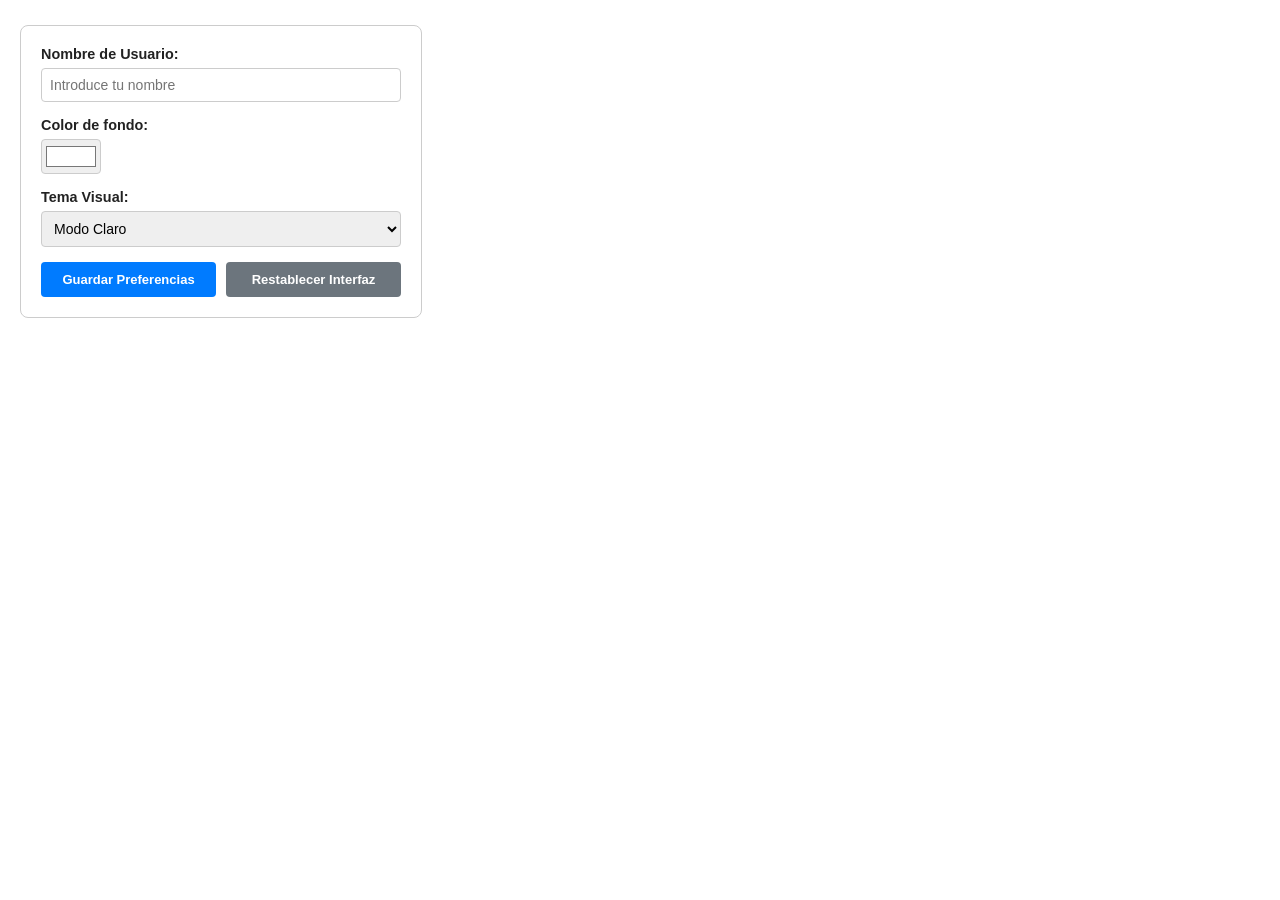
<file: index.html>
<!DOCTYPE html>
<html lang="es">

<head>
    <meta charset="UTF-8">
    <meta name="viewport" content="width=device-width, initial-scale=1.0">
    <title>Guardian Interfaz</title>
    <link rel="stylesheet" href="style.css">
    <script src="script.js" defer></script>
</head>

<body class="tema-claro">
    <!-- Parte 1: Contenedor vacío para bienvenida dinámica -->
    <div id="contenedor-bienvenida"></div>

    <!-- Parte 2 y 3: Formulario -->
    <form id="formulario">
        <div class="campo-formulario">
            <label for="nombre-usuario">Nombre de Usuario:</label>
            <input type="text" id="nombre-usuario" placeholder="Introduce tu nombre">
        </div>

        <div class="campo-formulario">
            <label for="color-fondo">Color de fondo:</label>
            <input type="color" id="color-fondo" value="#ffffff">
        </div>

        <div class="campo-formulario">
            <label for="tema-visual">Tema Visual:</label>
            <select id="tema-visual">
                <option value="claro">Modo Claro</option>
                <option value="oscuro">Modo Oscuro</option>
            </select>
        </div>

        <!-- Botones de acción -->
        <div class="contenedor-botones">
            <button type="submit" id="btn-guardar">Guardar Preferencias</button>
            <button type="button" id="btn-restablecer">Restablecer Interfaz</button>
        </div>
    </form>
</body>

</html>
</file>
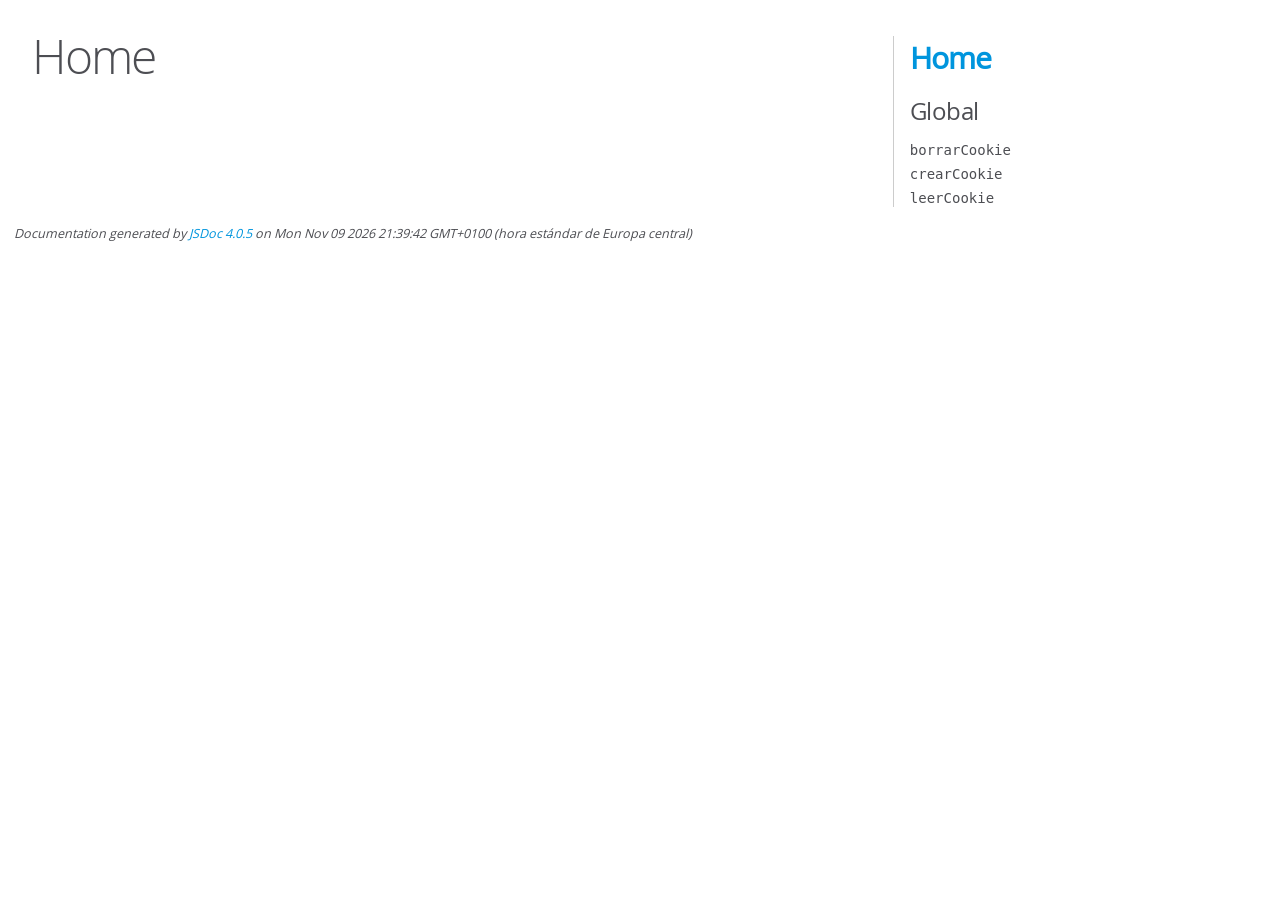
<file: docs/jsdoc/index.html>
<!DOCTYPE html>
<html lang="en">
<head>
    <meta charset="utf-8">
    <title>JSDoc: Home</title>

    <script src="scripts/prettify/prettify.js"> </script>
    <script src="scripts/prettify/lang-css.js"> </script>
    <!--[if lt IE 9]>
      <script src="//html5shiv.googlecode.com/svn/trunk/html5.js"></script>
    <![endif]-->
    <link type="text/css" rel="stylesheet" href="styles/prettify-tomorrow.css">
    <link type="text/css" rel="stylesheet" href="styles/jsdoc-default.css">
</head>

<body>

<div id="main">

    <h1 class="page-title">Home</h1>

    



    


    <h3> </h3>










    









</div>

<nav>
    <h2><a href="index.html">Home</a></h2><h3>Global</h3><ul><li><a href="global.html#borrarCookie">borrarCookie</a></li><li><a href="global.html#crearCookie">crearCookie</a></li><li><a href="global.html#leerCookie">leerCookie</a></li></ul>
</nav>

<br class="clear">

<footer>
    Documentation generated by <a href="https://github.com/jsdoc/jsdoc">JSDoc 4.0.5</a> on Mon Nov 09 2026 21:39:42 GMT+0100 (hora estándar de Europa central)
</footer>

<script> prettyPrint(); </script>
<script src="scripts/linenumber.js"> </script>
</body>
</html>
</file>
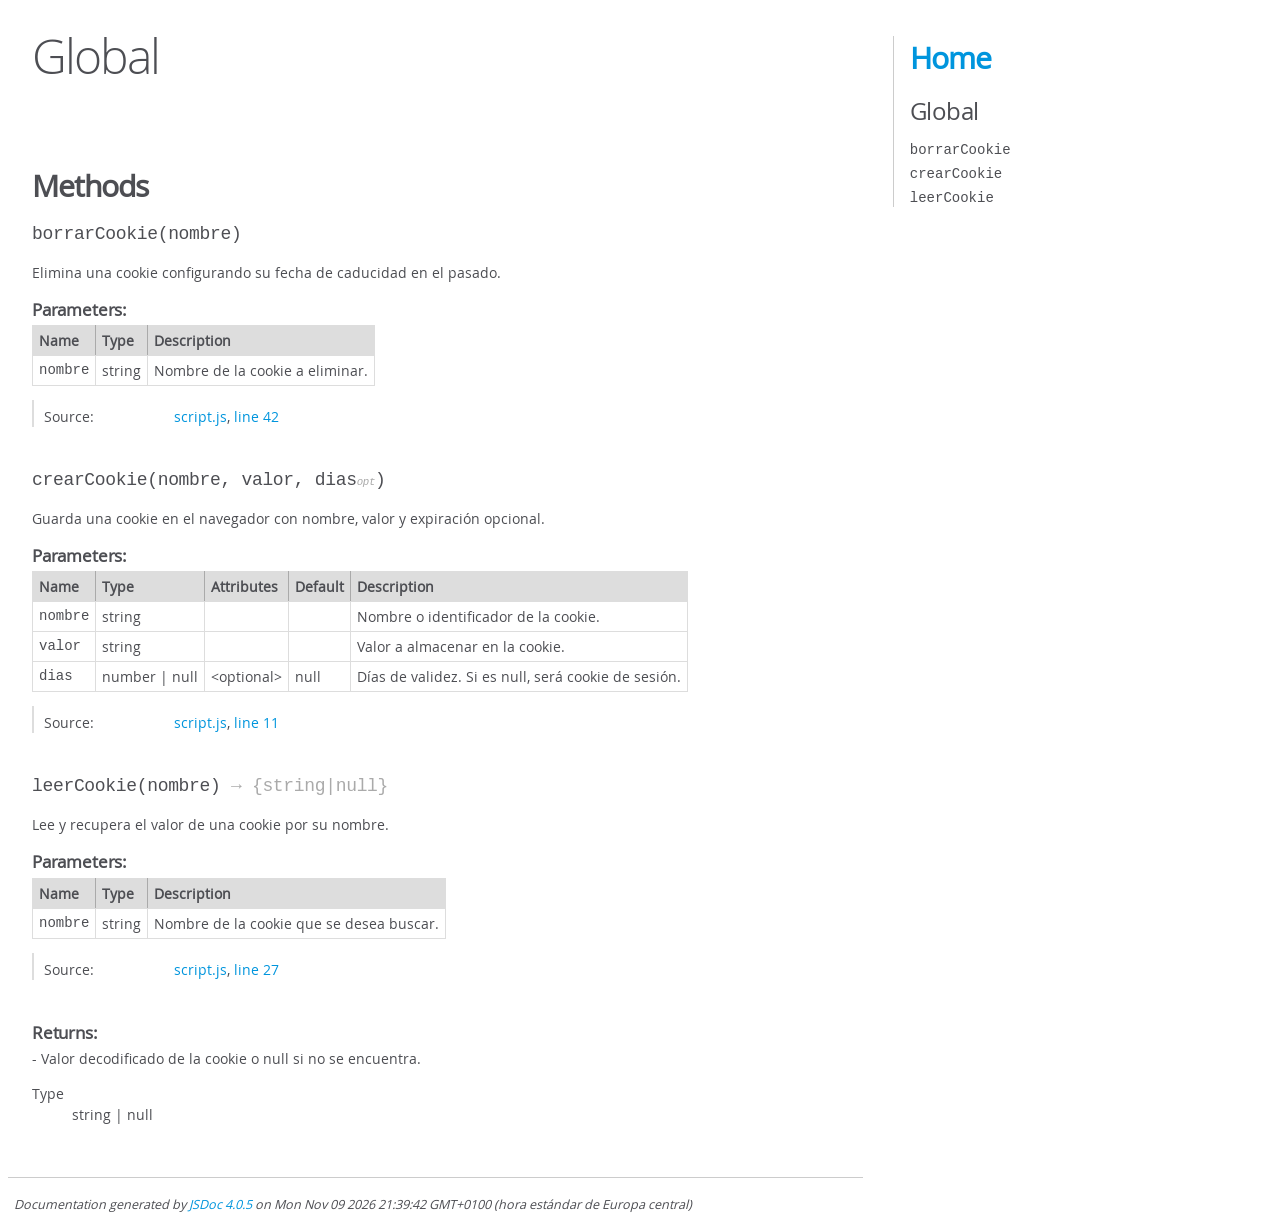
<file: docs/jsdoc/global.html>
<!DOCTYPE html>
<html lang="en">
<head>
    <meta charset="utf-8">
    <title>JSDoc: Global</title>

    <script src="scripts/prettify/prettify.js"> </script>
    <script src="scripts/prettify/lang-css.js"> </script>
    <!--[if lt IE 9]>
      <script src="//html5shiv.googlecode.com/svn/trunk/html5.js"></script>
    <![endif]-->
    <link type="text/css" rel="stylesheet" href="styles/prettify-tomorrow.css">
    <link type="text/css" rel="stylesheet" href="styles/jsdoc-default.css">
</head>

<body>

<div id="main">

    <h1 class="page-title">Global</h1>

    




<section>

<header>
    
        <h2></h2>
        
    
</header>

<article>
    <div class="container-overview">
    
        

        


<dl class="details">

    

    

    

    

    

    

    

    

    

    

    

    

    

    

    

    
</dl>


        
    
    </div>

    

    

    

    

    

    

    

    
        <h3 class="subsection-title">Methods</h3>

        
            

    

    
    <h4 class="name" id="borrarCookie"><span class="type-signature"></span>borrarCookie<span class="signature">(nombre)</span><span class="type-signature"></span></h4>
    

    



<div class="description">
    Elimina una cookie configurando su fecha de caducidad en el pasado.
</div>









    <h5>Parameters:</h5>
    

<table class="params">
    <thead>
    <tr>
        
        <th>Name</th>
        

        <th>Type</th>

        

        

        <th class="last">Description</th>
    </tr>
    </thead>

    <tbody>
    

        <tr>
            
                <td class="name"><code>nombre</code></td>
            

            <td class="type">
            
                
<span class="param-type">string</span>


            
            </td>

            

            

            <td class="description last">Nombre de la cookie a eliminar.</td>
        </tr>

    
    </tbody>
</table>






<dl class="details">

    

    

    

    

    

    

    

    

    

    

    

    

    
    <dt class="tag-source">Source:</dt>
    <dd class="tag-source"><ul class="dummy"><li>
        <a href="script.js.html">script.js</a>, <a href="script.js.html#line42">line 42</a>
    </li></ul></dd>
    

    

    

    
</dl>




















        
            

    

    
    <h4 class="name" id="crearCookie"><span class="type-signature"></span>crearCookie<span class="signature">(nombre, valor, dias<span class="signature-attributes">opt</span>)</span><span class="type-signature"></span></h4>
    

    



<div class="description">
    Guarda una cookie en el navegador con nombre, valor y expiración opcional.
</div>









    <h5>Parameters:</h5>
    

<table class="params">
    <thead>
    <tr>
        
        <th>Name</th>
        

        <th>Type</th>

        
        <th>Attributes</th>
        

        
        <th>Default</th>
        

        <th class="last">Description</th>
    </tr>
    </thead>

    <tbody>
    

        <tr>
            
                <td class="name"><code>nombre</code></td>
            

            <td class="type">
            
                
<span class="param-type">string</span>


            
            </td>

            
                <td class="attributes">
                

                

                
                </td>
            

            
                <td class="default">
                
                </td>
            

            <td class="description last">Nombre o identificador de la cookie.</td>
        </tr>

    

        <tr>
            
                <td class="name"><code>valor</code></td>
            

            <td class="type">
            
                
<span class="param-type">string</span>


            
            </td>

            
                <td class="attributes">
                

                

                
                </td>
            

            
                <td class="default">
                
                </td>
            

            <td class="description last">Valor a almacenar en la cookie.</td>
        </tr>

    

        <tr>
            
                <td class="name"><code>dias</code></td>
            

            <td class="type">
            
                
<span class="param-type">number</span>
|

<span class="param-type">null</span>


            
            </td>

            
                <td class="attributes">
                
                    &lt;optional><br>
                

                

                
                </td>
            

            
                <td class="default">
                
                    null
                
                </td>
            

            <td class="description last">Días de validez. Si es null, será cookie de sesión.</td>
        </tr>

    
    </tbody>
</table>






<dl class="details">

    

    

    

    

    

    

    

    

    

    

    

    

    
    <dt class="tag-source">Source:</dt>
    <dd class="tag-source"><ul class="dummy"><li>
        <a href="script.js.html">script.js</a>, <a href="script.js.html#line11">line 11</a>
    </li></ul></dd>
    

    

    

    
</dl>




















        
            

    

    
    <h4 class="name" id="leerCookie"><span class="type-signature"></span>leerCookie<span class="signature">(nombre)</span><span class="type-signature"> &rarr; {string|null}</span></h4>
    

    



<div class="description">
    Lee y recupera el valor de una cookie por su nombre.
</div>









    <h5>Parameters:</h5>
    

<table class="params">
    <thead>
    <tr>
        
        <th>Name</th>
        

        <th>Type</th>

        

        

        <th class="last">Description</th>
    </tr>
    </thead>

    <tbody>
    

        <tr>
            
                <td class="name"><code>nombre</code></td>
            

            <td class="type">
            
                
<span class="param-type">string</span>


            
            </td>

            

            

            <td class="description last">Nombre de la cookie que se desea buscar.</td>
        </tr>

    
    </tbody>
</table>






<dl class="details">

    

    

    

    

    

    

    

    

    

    

    

    

    
    <dt class="tag-source">Source:</dt>
    <dd class="tag-source"><ul class="dummy"><li>
        <a href="script.js.html">script.js</a>, <a href="script.js.html#line27">line 27</a>
    </li></ul></dd>
    

    

    

    
</dl>















<h5>Returns:</h5>

        
<div class="param-desc">
    - Valor decodificado de la cookie o null si no se encuentra.
</div>



<dl>
    <dt>
        Type
    </dt>
    <dd>
        
<span class="param-type">string</span>
|

<span class="param-type">null</span>


    </dd>
</dl>

    





        
    

    

    
</article>

</section>




</div>

<nav>
    <h2><a href="index.html">Home</a></h2><h3>Global</h3><ul><li><a href="global.html#borrarCookie">borrarCookie</a></li><li><a href="global.html#crearCookie">crearCookie</a></li><li><a href="global.html#leerCookie">leerCookie</a></li></ul>
</nav>

<br class="clear">

<footer>
    Documentation generated by <a href="https://github.com/jsdoc/jsdoc">JSDoc 4.0.5</a> on Mon Nov 09 2026 21:39:42 GMT+0100 (hora estándar de Europa central)
</footer>

<script> prettyPrint(); </script>
<script src="scripts/linenumber.js"> </script>
</body>
</html>
</file>
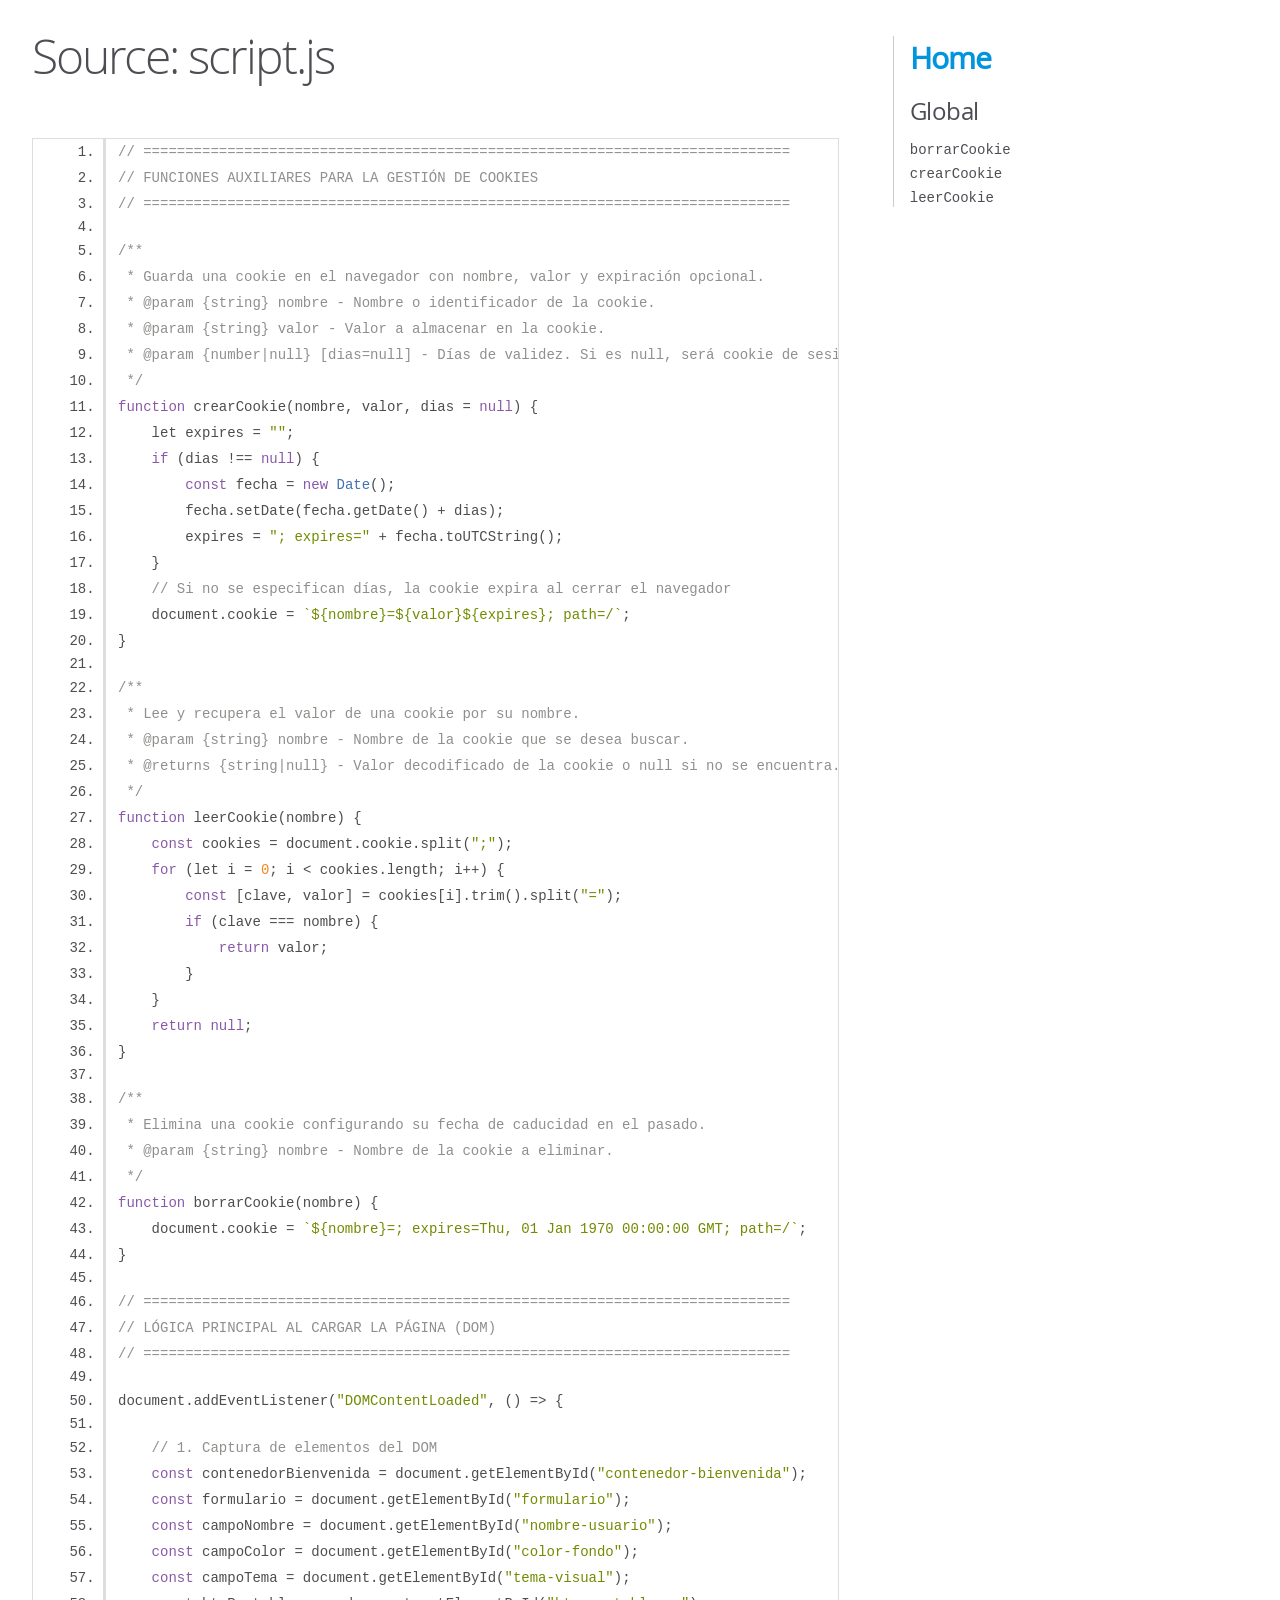
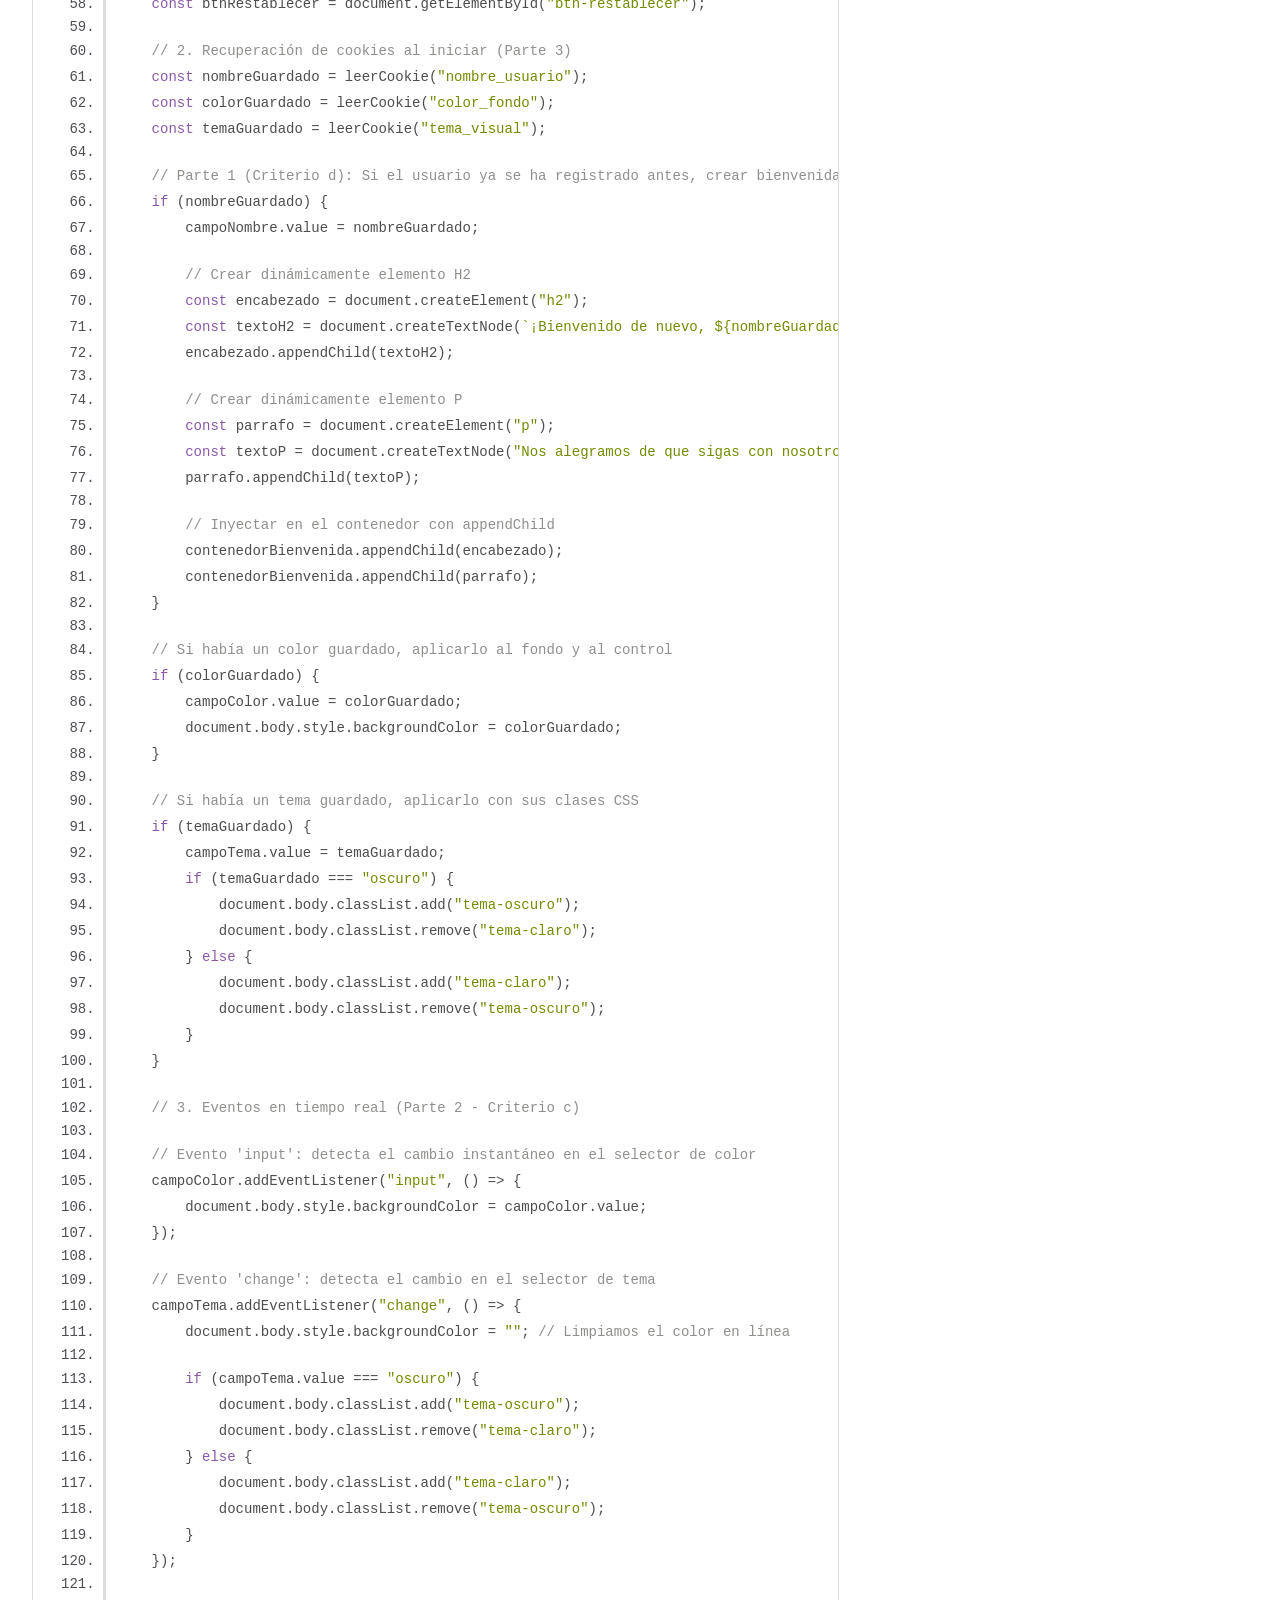
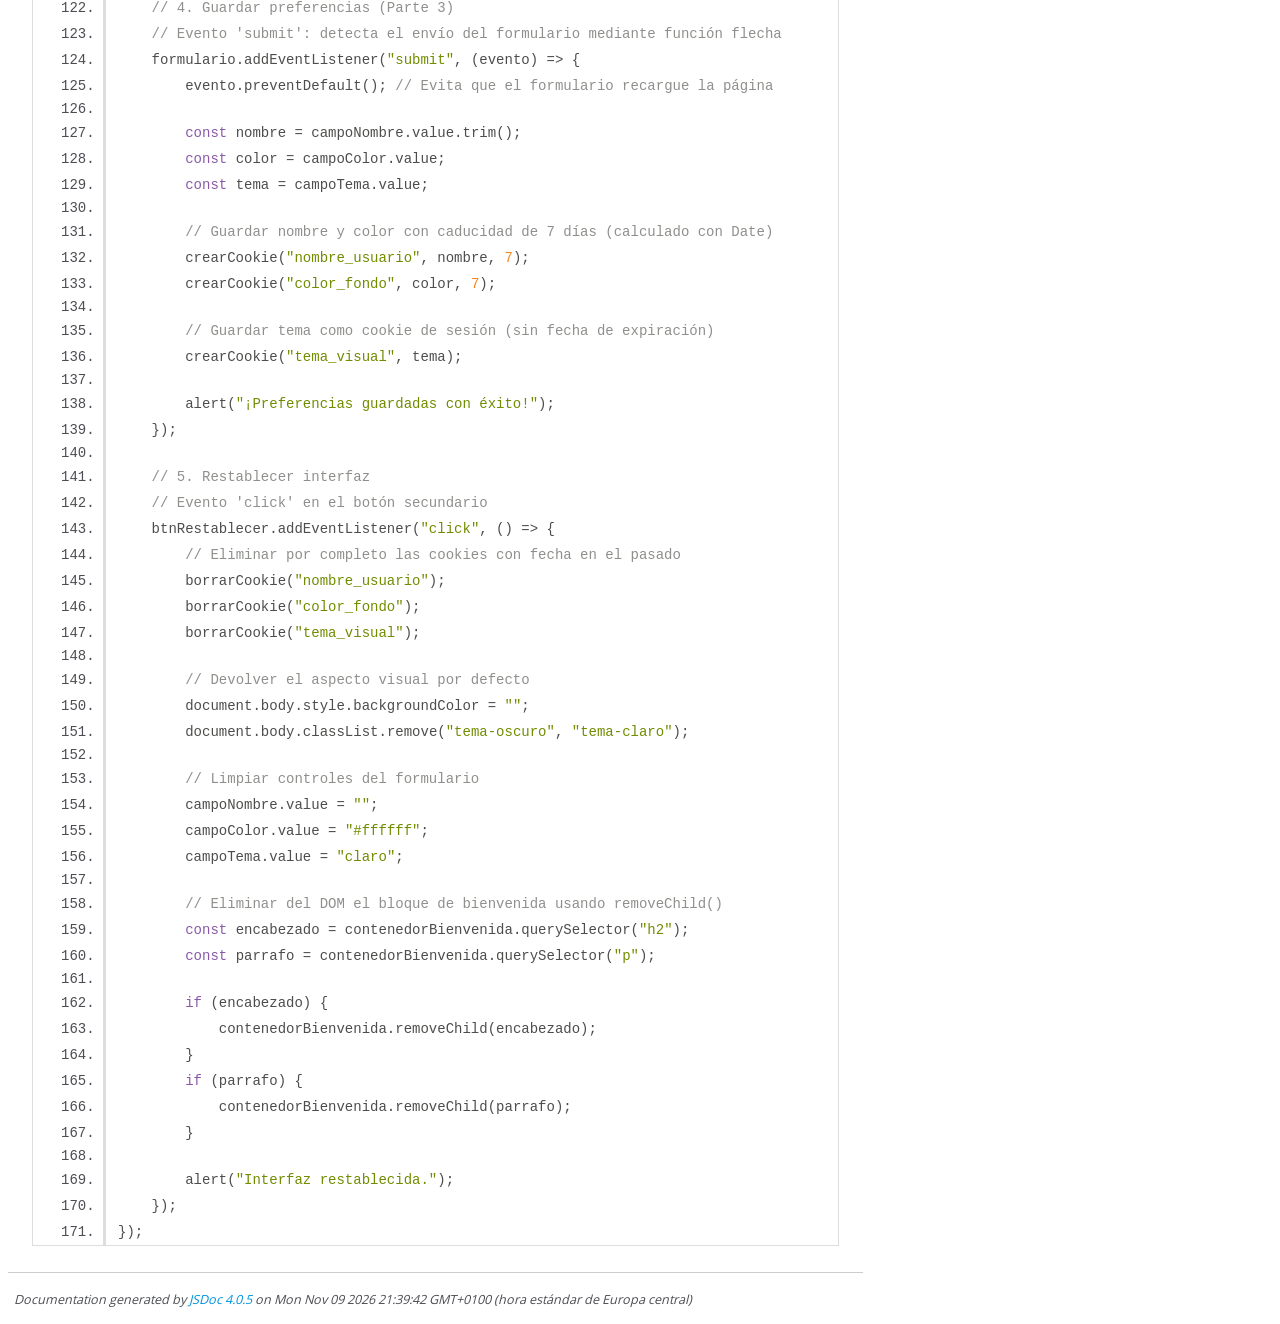
<file: docs/jsdoc/script.js.html>
<!DOCTYPE html>
<html lang="en">
<head>
    <meta charset="utf-8">
    <title>JSDoc: Source: script.js</title>

    <script src="scripts/prettify/prettify.js"> </script>
    <script src="scripts/prettify/lang-css.js"> </script>
    <!--[if lt IE 9]>
      <script src="//html5shiv.googlecode.com/svn/trunk/html5.js"></script>
    <![endif]-->
    <link type="text/css" rel="stylesheet" href="styles/prettify-tomorrow.css">
    <link type="text/css" rel="stylesheet" href="styles/jsdoc-default.css">
</head>

<body>

<div id="main">

    <h1 class="page-title">Source: script.js</h1>

    



    
    <section>
        <article>
            <pre class="prettyprint source linenums"><code>// =============================================================================
// FUNCIONES AUXILIARES PARA LA GESTIÓN DE COOKIES
// =============================================================================

/**
 * Guarda una cookie en el navegador con nombre, valor y expiración opcional.
 * @param {string} nombre - Nombre o identificador de la cookie.
 * @param {string} valor - Valor a almacenar en la cookie.
 * @param {number|null} [dias=null] - Días de validez. Si es null, será cookie de sesión.
 */
function crearCookie(nombre, valor, dias = null) {
    let expires = "";
    if (dias !== null) {
        const fecha = new Date();
        fecha.setDate(fecha.getDate() + dias);
        expires = "; expires=" + fecha.toUTCString();
    }
    // Si no se especifican días, la cookie expira al cerrar el navegador
    document.cookie = `${nombre}=${valor}${expires}; path=/`;
}

/**
 * Lee y recupera el valor de una cookie por su nombre.
 * @param {string} nombre - Nombre de la cookie que se desea buscar.
 * @returns {string|null} - Valor decodificado de la cookie o null si no se encuentra.
 */
function leerCookie(nombre) {
    const cookies = document.cookie.split(";");
    for (let i = 0; i &lt; cookies.length; i++) {
        const [clave, valor] = cookies[i].trim().split("=");
        if (clave === nombre) {
            return valor;
        }
    }
    return null;
}

/**
 * Elimina una cookie configurando su fecha de caducidad en el pasado.
 * @param {string} nombre - Nombre de la cookie a eliminar.
 */
function borrarCookie(nombre) {
    document.cookie = `${nombre}=; expires=Thu, 01 Jan 1970 00:00:00 GMT; path=/`;
}

// =============================================================================
// LÓGICA PRINCIPAL AL CARGAR LA PÁGINA (DOM)
// =============================================================================

document.addEventListener("DOMContentLoaded", () => {

    // 1. Captura de elementos del DOM
    const contenedorBienvenida = document.getElementById("contenedor-bienvenida");
    const formulario = document.getElementById("formulario");
    const campoNombre = document.getElementById("nombre-usuario");
    const campoColor = document.getElementById("color-fondo");
    const campoTema = document.getElementById("tema-visual");
    const btnRestablecer = document.getElementById("btn-restablecer");

    // 2. Recuperación de cookies al iniciar (Parte 3)
    const nombreGuardado = leerCookie("nombre_usuario");
    const colorGuardado = leerCookie("color_fondo");
    const temaGuardado = leerCookie("tema_visual");

    // Parte 1 (Criterio d): Si el usuario ya se ha registrado antes, crear bienvenida en el DOM
    if (nombreGuardado) {
        campoNombre.value = nombreGuardado;

        // Crear dinámicamente elemento H2
        const encabezado = document.createElement("h2");
        const textoH2 = document.createTextNode(`¡Bienvenido de nuevo, ${nombreGuardado}!`);
        encabezado.appendChild(textoH2);

        // Crear dinámicamente elemento P
        const parrafo = document.createElement("p");
        const textoP = document.createTextNode("Nos alegramos de que sigas con nosotros.");
        parrafo.appendChild(textoP);

        // Inyectar en el contenedor con appendChild
        contenedorBienvenida.appendChild(encabezado);
        contenedorBienvenida.appendChild(parrafo);
    }

    // Si había un color guardado, aplicarlo al fondo y al control
    if (colorGuardado) {
        campoColor.value = colorGuardado;
        document.body.style.backgroundColor = colorGuardado;
    }

    // Si había un tema guardado, aplicarlo con sus clases CSS
    if (temaGuardado) {
        campoTema.value = temaGuardado;
        if (temaGuardado === "oscuro") {
            document.body.classList.add("tema-oscuro");
            document.body.classList.remove("tema-claro");
        } else {
            document.body.classList.add("tema-claro");
            document.body.classList.remove("tema-oscuro");
        }
    }

    // 3. Eventos en tiempo real (Parte 2 - Criterio c)

    // Evento 'input': detecta el cambio instantáneo en el selector de color
    campoColor.addEventListener("input", () => {
        document.body.style.backgroundColor = campoColor.value;
    });

    // Evento 'change': detecta el cambio en el selector de tema
    campoTema.addEventListener("change", () => {
        document.body.style.backgroundColor = ""; // Limpiamos el color en línea

        if (campoTema.value === "oscuro") {
            document.body.classList.add("tema-oscuro");
            document.body.classList.remove("tema-claro");
        } else {
            document.body.classList.add("tema-claro");
            document.body.classList.remove("tema-oscuro");
        }
    });

    // 4. Guardar preferencias (Parte 3)
    // Evento 'submit': detecta el envío del formulario mediante función flecha
    formulario.addEventListener("submit", (evento) => {
        evento.preventDefault(); // Evita que el formulario recargue la página

        const nombre = campoNombre.value.trim();
        const color = campoColor.value;
        const tema = campoTema.value;

        // Guardar nombre y color con caducidad de 7 días (calculado con Date)
        crearCookie("nombre_usuario", nombre, 7);
        crearCookie("color_fondo", color, 7);

        // Guardar tema como cookie de sesión (sin fecha de expiración)
        crearCookie("tema_visual", tema);

        alert("¡Preferencias guardadas con éxito!");
    });

    // 5. Restablecer interfaz
    // Evento 'click' en el botón secundario
    btnRestablecer.addEventListener("click", () => {
        // Eliminar por completo las cookies con fecha en el pasado
        borrarCookie("nombre_usuario");
        borrarCookie("color_fondo");
        borrarCookie("tema_visual");

        // Devolver el aspecto visual por defecto
        document.body.style.backgroundColor = "";
        document.body.classList.remove("tema-oscuro", "tema-claro");

        // Limpiar controles del formulario
        campoNombre.value = "";
        campoColor.value = "#ffffff";
        campoTema.value = "claro";

        // Eliminar del DOM el bloque de bienvenida usando removeChild()
        const encabezado = contenedorBienvenida.querySelector("h2");
        const parrafo = contenedorBienvenida.querySelector("p");

        if (encabezado) {
            contenedorBienvenida.removeChild(encabezado);
        }
        if (parrafo) {
            contenedorBienvenida.removeChild(parrafo);
        }

        alert("Interfaz restablecida.");
    });
});
</code></pre>
        </article>
    </section>




</div>

<nav>
    <h2><a href="index.html">Home</a></h2><h3>Global</h3><ul><li><a href="global.html#borrarCookie">borrarCookie</a></li><li><a href="global.html#crearCookie">crearCookie</a></li><li><a href="global.html#leerCookie">leerCookie</a></li></ul>
</nav>

<br class="clear">

<footer>
    Documentation generated by <a href="https://github.com/jsdoc/jsdoc">JSDoc 4.0.5</a> on Mon Nov 09 2026 21:39:42 GMT+0100 (hora estándar de Europa central)
</footer>

<script> prettyPrint(); </script>
<script src="scripts/linenumber.js"> </script>
</body>
</html>
</file>
<file: style.css>
body {
    font-family: Arial, sans-serif;
    margin: 20px;
    transition: background-color 0.2s ease, color 0.2s ease;
}

/* Clases predefinidas de temas para el body (Criterio c) */
body.tema-claro {
    background-color: #ffffff;
    color: #222222;
}

body.tema-oscuro {
    background-color: #1e1e2f;
    color: #f1f1f1;
}

#contenedor-bienvenida {
    margin-bottom: 25px;
}

/* Estilos para el formulario y sus controles */
form {
    max-width: 360px;
    padding: 20px;
    border: 1px solid #ccc;
    border-radius: 8px;
    display: flex;
    flex-direction: column;
    gap: 15px;
}

body.tema-oscuro form {
    border-color: #444;
    background-color: #2a2a3d;
}

.campo-formulario {
    display: flex;
    flex-direction: column;
    gap: 6px;
}

.campo-formulario label {
    font-weight: bold;
    font-size: 0.9em;
}

.campo-formulario input[type="text"],
.campo-formulario select {
    padding: 8px;
    border: 1px solid #ccc;
    border-radius: 4px;
    font-size: 14px;
}

body.tema-oscuro .campo-formulario input[type="text"],
body.tema-oscuro .campo-formulario select {
    background-color: #1e1e2f;
    color: #f1f1f1;
    border-color: #555;
}

.campo-formulario input[type="color"] {
    width: 60px;
    height: 35px;
    padding: 2px;
    border: 1px solid #ccc;
    border-radius: 4px;
    cursor: pointer;
}

/* Contenedor de botones */
.contenedor-botones {
    display: flex;
    gap: 10px;
}

/* Estilos para el botón principal de Guardar Preferencias */
#btn-guardar {
    flex: 1;
    padding: 10px 12px;
    background-color: #007bff;
    color: #ffffff;
    font-weight: bold;
    font-size: 13px;
    border: none;
    border-radius: 4px;
    cursor: pointer;
    transition: background-color 0.2s ease;
}

#btn-guardar:hover {
    background-color: #0056b3;
}

body.tema-oscuro #btn-guardar {
    background-color: #3d7eff;
}

body.tema-oscuro #btn-guardar:hover {
    background-color: #265ecb;
}

/* Estilos para el botón secundario de Restablecer Interfaz */
#btn-restablecer {
    flex: 1;
    padding: 10px 12px;
    background-color: #6c757d;
    color: #ffffff;
    font-weight: bold;
    font-size: 13px;
    border: none;
    border-radius: 4px;
    cursor: pointer;
    transition: background-color 0.2s ease;
}

#btn-restablecer:hover {
    background-color: #5a6268;
}

body.tema-oscuro #btn-restablecer {
    background-color: #4e555b;
}

body.tema-oscuro #btn-restablecer:hover {
    background-color: #383d41;
}
</file>
<file: docs/jsdoc/styles/prettify-tomorrow.css>
/* Tomorrow Theme */
/* Original theme - https://github.com/chriskempson/tomorrow-theme */
/* Pretty printing styles. Used with prettify.js. */
/* SPAN elements with the classes below are added by prettyprint. */
/* plain text */
.pln {
  color: #4d4d4c; }

@media screen {
  /* string content */
  .str {
    color: #718c00; }

  /* a keyword */
  .kwd {
    color: #8959a8; }

  /* a comment */
  .com {
    color: #8e908c; }

  /* a type name */
  .typ {
    color: #4271ae; }

  /* a literal value */
  .lit {
    color: #f5871f; }

  /* punctuation */
  .pun {
    color: #4d4d4c; }

  /* lisp open bracket */
  .opn {
    color: #4d4d4c; }

  /* lisp close bracket */
  .clo {
    color: #4d4d4c; }

  /* a markup tag name */
  .tag {
    color: #c82829; }

  /* a markup attribute name */
  .atn {
    color: #f5871f; }

  /* a markup attribute value */
  .atv {
    color: #3e999f; }

  /* a declaration */
  .dec {
    color: #f5871f; }

  /* a variable name */
  .var {
    color: #c82829; }

  /* a function name */
  .fun {
    color: #4271ae; } }
/* Use higher contrast and text-weight for printable form. */
@media print, projection {
  .str {
    color: #060; }

  .kwd {
    color: #006;
    font-weight: bold; }

  .com {
    color: #600;
    font-style: italic; }

  .typ {
    color: #404;
    font-weight: bold; }

  .lit {
    color: #044; }

  .pun, .opn, .clo {
    color: #440; }

  .tag {
    color: #006;
    font-weight: bold; }

  .atn {
    color: #404; }

  .atv {
    color: #060; } }
/* Style */
/*
pre.prettyprint {
  background: white;
  font-family: Consolas, Monaco, 'Andale Mono', monospace;
  font-size: 12px;
  line-height: 1.5;
  border: 1px solid #ccc;
  padding: 10px; }
*/

/* Specify class=linenums on a pre to get line numbering */
ol.linenums {
  margin-top: 0;
  margin-bottom: 0; }

/* IE indents via margin-left */
li.L0,
li.L1,
li.L2,
li.L3,
li.L4,
li.L5,
li.L6,
li.L7,
li.L8,
li.L9 {
  /* */ }

/* Alternate shading for lines */
li.L1,
li.L3,
li.L5,
li.L7,
li.L9 {
  /* */ }
</file>
<file: docs/jsdoc/styles/jsdoc-default.css>
@font-face {
    font-family: 'Open Sans';
    font-weight: normal;
    font-style: normal;
    src: url('../fonts/OpenSans-Regular-webfont.eot');
    src:
        local('Open Sans'),
        local('OpenSans'),
        url('../fonts/OpenSans-Regular-webfont.eot?#iefix') format('embedded-opentype'),
        url('../fonts/OpenSans-Regular-webfont.woff') format('woff'),
        url('../fonts/OpenSans-Regular-webfont.svg#open_sansregular') format('svg');
}

@font-face {
    font-family: 'Open Sans Light';
    font-weight: normal;
    font-style: normal;
    src: url('../fonts/OpenSans-Light-webfont.eot');
    src:
        local('Open Sans Light'),
        local('OpenSans Light'),
        url('../fonts/OpenSans-Light-webfont.eot?#iefix') format('embedded-opentype'),
        url('../fonts/OpenSans-Light-webfont.woff') format('woff'),
        url('../fonts/OpenSans-Light-webfont.svg#open_sanslight') format('svg');
}

html
{
    overflow: auto;
    background-color: #fff;
    font-size: 14px;
}

body
{
    font-family: 'Open Sans', sans-serif;
    line-height: 1.5;
    color: #4d4e53;
    background-color: white;
}

a, a:visited, a:active {
    color: #0095dd;
    text-decoration: none;
}

a:hover {
    text-decoration: underline;
}

header
{
    display: block;
    padding: 0px 4px;
}

tt, code, kbd, samp {
    font-family: Consolas, Monaco, 'Andale Mono', monospace;
}

.class-description {
    font-size: 130%;
    line-height: 140%;
    margin-bottom: 1em;
    margin-top: 1em;
}

.class-description:empty {
    margin: 0;
}

#main {
    float: left;
    width: 70%;
}

article dl {
    margin-bottom: 40px;
}

article img {
  max-width: 100%;
}

section
{
    display: block;
    background-color: #fff;
    padding: 12px 24px;
    border-bottom: 1px solid #ccc;
    margin-right: 30px;
}

.variation {
    display: none;
}

.signature-attributes {
    font-size: 60%;
    color: #aaa;
    font-style: italic;
    font-weight: lighter;
}

nav
{
    display: block;
    float: right;
    margin-top: 28px;
    width: 30%;
    box-sizing: border-box;
    border-left: 1px solid #ccc;
    padding-left: 16px;
}

nav ul {
    font-family: 'Lucida Grande', 'Lucida Sans Unicode', arial, sans-serif;
    font-size: 100%;
    line-height: 17px;
    padding: 0;
    margin: 0;
    list-style-type: none;
}

nav ul a, nav ul a:visited, nav ul a:active {
    font-family: Consolas, Monaco, 'Andale Mono', monospace;
    line-height: 18px;
    color: #4D4E53;
}

nav h3 {
    margin-top: 12px;
}

nav li {
    margin-top: 6px;
}

footer {
    display: block;
    padding: 6px;
    margin-top: 12px;
    font-style: italic;
    font-size: 90%;
}

h1, h2, h3, h4 {
    font-weight: 200;
    margin: 0;
}

h1
{
    font-family: 'Open Sans Light', sans-serif;
    font-size: 48px;
    letter-spacing: -2px;
    margin: 12px 24px 20px;
}

h2, h3.subsection-title
{
    font-size: 30px;
    font-weight: 700;
    letter-spacing: -1px;
    margin-bottom: 12px;
}

h3
{
    font-size: 24px;
    letter-spacing: -0.5px;
    margin-bottom: 12px;
}

h4
{
    font-size: 18px;
    letter-spacing: -0.33px;
    margin-bottom: 12px;
    color: #4d4e53;
}

h5, .container-overview .subsection-title
{
    font-size: 120%;
    font-weight: bold;
    letter-spacing: -0.01em;
    margin: 8px 0 3px 0;
}

h6
{
    font-size: 100%;
    letter-spacing: -0.01em;
    margin: 6px 0 3px 0;
    font-style: italic;
}

table
{
    border-spacing: 0;
    border: 0;
    border-collapse: collapse;
}

td, th
{
    border: 1px solid #ddd;
    margin: 0px;
    text-align: left;
    vertical-align: top;
    padding: 4px 6px;
    display: table-cell;
}

thead tr
{
    background-color: #ddd;
    font-weight: bold;
}

th { border-right: 1px solid #aaa; }
tr > th:last-child { border-right: 1px solid #ddd; }

.ancestors, .attribs { color: #999; }
.ancestors a, .attribs a
{
    color: #999 !important;
    text-decoration: none;
}

.clear
{
    clear: both;
}

.important
{
    font-weight: bold;
    color: #950B02;
}

.yes-def {
    text-indent: -1000px;
}

.type-signature {
    color: #aaa;
}

.name, .signature {
    font-family: Consolas, Monaco, 'Andale Mono', monospace;
}

.details { margin-top: 14px; border-left: 2px solid #DDD; }
.details dt { width: 120px; float: left; padding-left: 10px;  padding-top: 6px; }
.details dd { margin-left: 70px; }
.details ul { margin: 0; }
.details ul { list-style-type: none; }
.details li { margin-left: 30px; padding-top: 6px; }
.details pre.prettyprint { margin: 0 }
.details .object-value { padding-top: 0; }

.description {
    margin-bottom: 1em;
    margin-top: 1em;
}

.code-caption
{
    font-style: italic;
    font-size: 107%;
    margin: 0;
}

.source
{
    border: 1px solid #ddd;
    width: 80%;
    overflow: auto;
}

.prettyprint.source {
    width: inherit;
}

.source code
{
    font-size: 100%;
    line-height: 18px;
    display: block;
    padding: 4px 12px;
    margin: 0;
    background-color: #fff;
    color: #4D4E53;
}

.prettyprint code span.line
{
  display: inline-block;
}

.prettyprint.linenums
{
  padding-left: 70px;
  -webkit-user-select: none;
  -moz-user-select: none;
  -ms-user-select: none;
  user-select: none;
}

.prettyprint.linenums ol
{
  padding-left: 0;
}

.prettyprint.linenums li
{
  border-left: 3px #ddd solid;
}

.prettyprint.linenums li.selected,
.prettyprint.linenums li.selected *
{
  background-color: lightyellow;
}

.prettyprint.linenums li *
{
  -webkit-user-select: text;
  -moz-user-select: text;
  -ms-user-select: text;
  user-select: text;
}

.params .name, .props .name, .name code {
    color: #4D4E53;
    font-family: Consolas, Monaco, 'Andale Mono', monospace;
    font-size: 100%;
}

.params td.description > p:first-child,
.props td.description > p:first-child
{
    margin-top: 0;
    padding-top: 0;
}

.params td.description > p:last-child,
.props td.description > p:last-child
{
    margin-bottom: 0;
    padding-bottom: 0;
}

.disabled {
    color: #454545;
}
</file>
